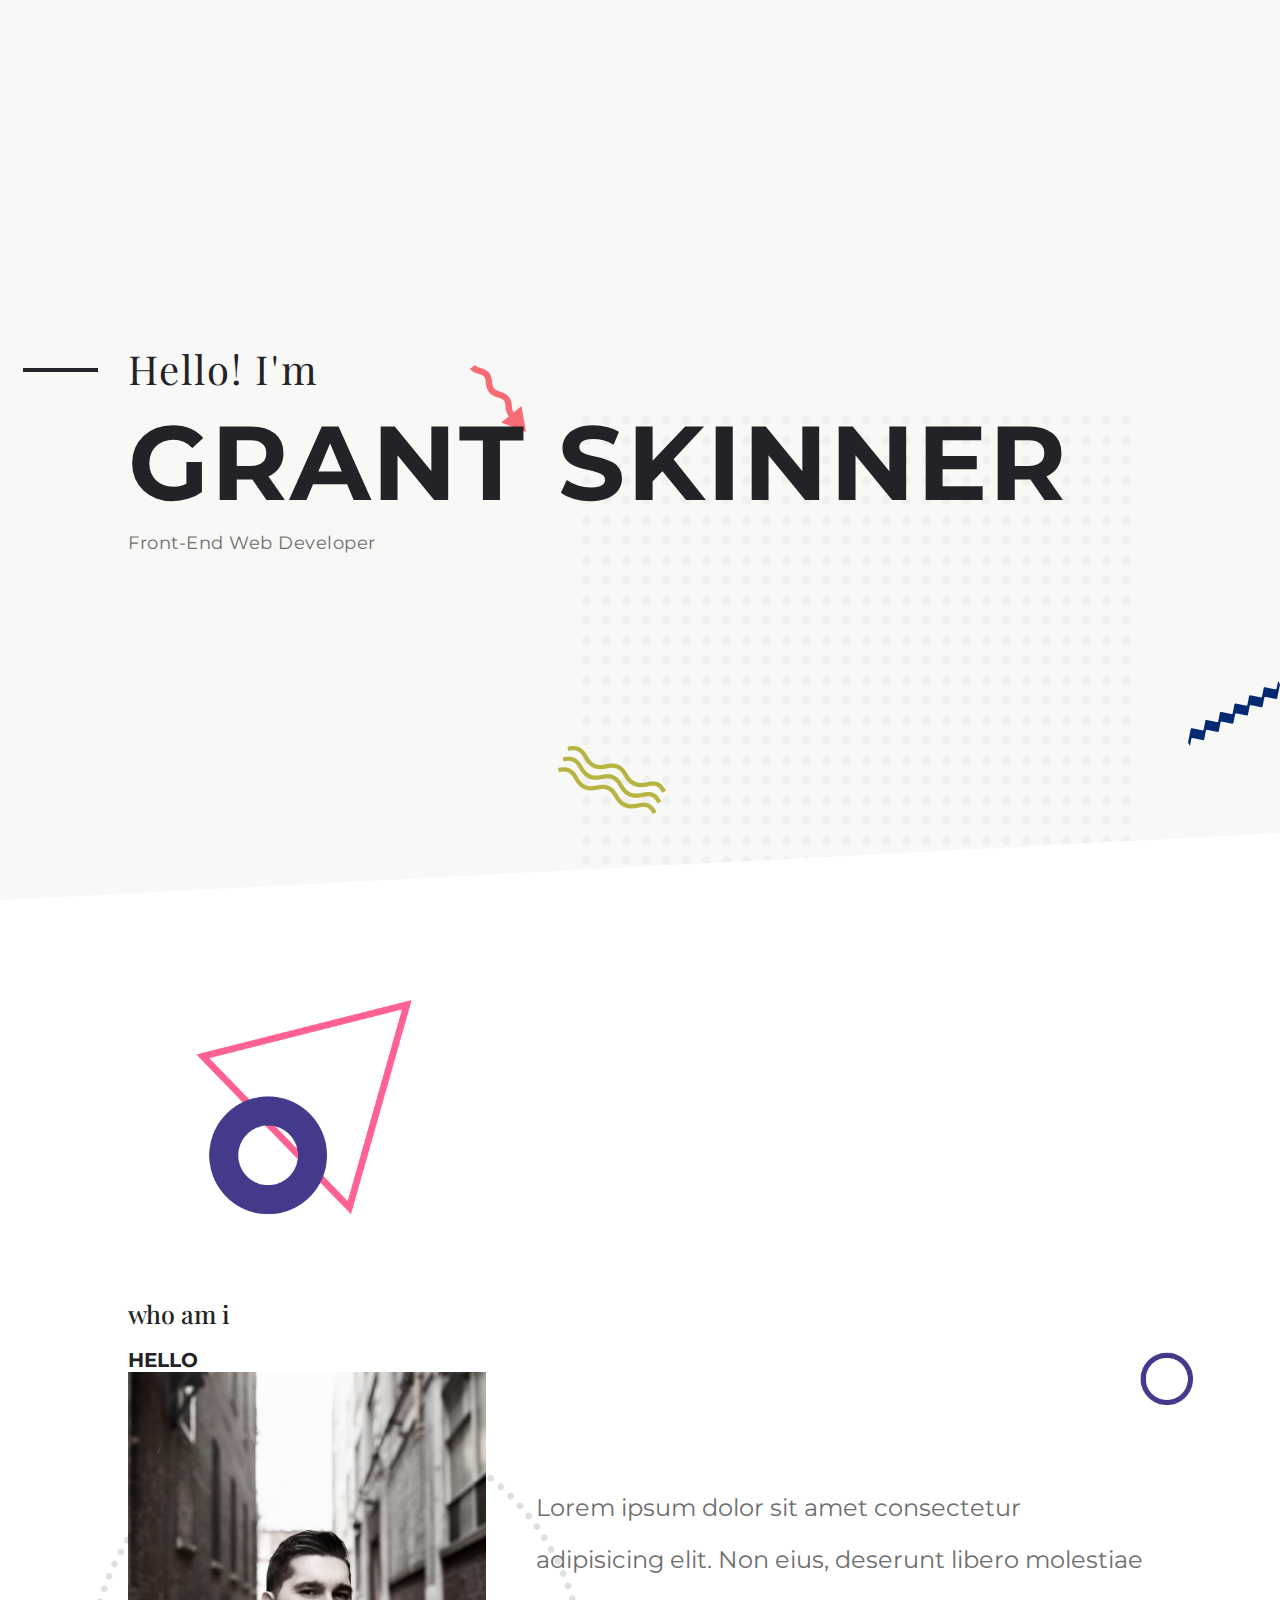
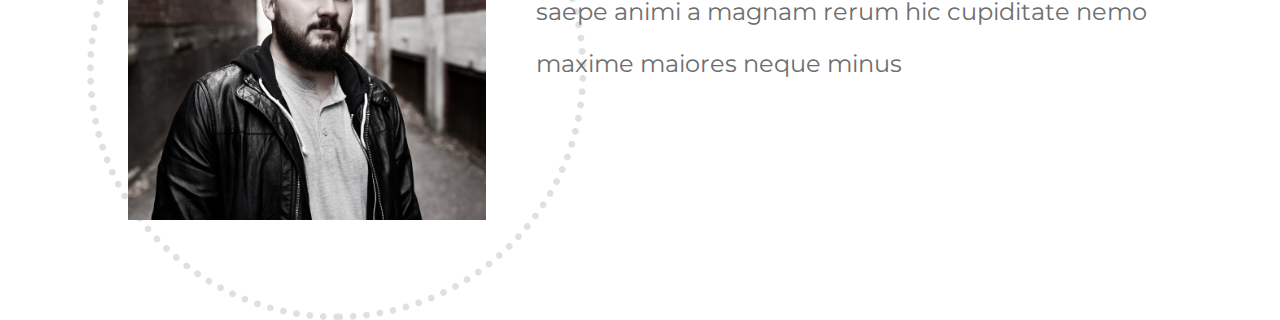
<file: grant-skinner-portfolio.html>
<!DOCTYPE html>
<html lang="en">
<head>
  <meta charset="UTF-8">
  <meta http-equiv="X-UA-Compatible" content="IE=edge">
  <meta name="viewport" content="width=device-width, initial-scale=1.0">
  <title>Grant Skinner</title>
  <link rel="stylesheet" href="./styles/styles.css">
  <link
    href="https://fonts.googleapis.com/css?family=Montserrat:100,200,300,400,500,600,700,800,900|Playfair+Display:400,700,900&subset=cyrillic,latin-ext"
    rel="stylesheet">
  
</head>
<body>
  <header>
    <div class="wrapper">
      <h1>Hello! I'm<span>Grant Skinner</span></h1>
      <p>Front-End Web Developer</p>
    </div>
  </header>
  <main>
    <section class="profile">
      <div class="wrapper">
        <div class="profileTitle">
          <p class="title">who am i</p>
          <h2>Hello</h2>
        </div>
        <div class="profileFlex">
          <div class="profileImageContainer">
            <img src="./assets/2015-11-27-JB-Grant-096_JW.jpg" alt="">
          </div>
          <div class="profileTextContainer">
            <p>Lorem ipsum dolor sit amet consectetur adipisicing elit. Non eius, deserunt libero molestiae saepe animi a magnam rerum hic cupiditate nemo maxime maiores neque minus</p>
          </div>
        </div>
      </div>
    </section>
  </main>
</body>
</html>
</file>
<file: styles/styles.css>
html {
  line-height: 1.15;
  -ms-text-size-adjust: 100%;
  -webkit-text-size-adjust: 100%;
}

body {
  margin: 0;
}

article,
aside,
footer,
header,
nav,
section {
  display: block;
}

h1 {
  font-size: 2em;
  margin: 0.67em 0;
}

figcaption,
figure,
main {
  display: block;
}

figure {
  margin: 1em 40px;
}

hr {
  -webkit-box-sizing: content-box;
          box-sizing: content-box;
  height: 0;
  overflow: visible;
}

pre {
  font-family: monospace, monospace;
  font-size: 1em;
}

a {
  background-color: transparent;
  -webkit-text-decoration-skip: objects;
}

abbr[title] {
  border-bottom: none;
  text-decoration: underline;
  -webkit-text-decoration: underline dotted;
          text-decoration: underline dotted;
}

b,
strong {
  font-weight: inherit;
}

b,
strong {
  font-weight: bolder;
}

code,
kbd,
samp {
  font-family: monospace, monospace;
  font-size: 1em;
}

dfn {
  font-style: italic;
}

mark {
  background-color: #ff0;
  color: #000;
}

small {
  font-size: 80%;
}

sub,
sup {
  font-size: 75%;
  line-height: 0;
  position: relative;
  vertical-align: baseline;
}

sub {
  bottom: -0.25em;
}

sup {
  top: -0.5em;
}

audio,
video {
  display: inline-block;
}

audio:not([controls]) {
  display: none;
  height: 0;
}

img {
  border-style: none;
}

svg:not(:root) {
  overflow: hidden;
}

button,
input,
optgroup,
select,
textarea {
  font-family: sans-serif;
  font-size: 100%;
  line-height: 1.15;
  margin: 0;
}

button,
input {
  overflow: visible;
}

button,
select {
  text-transform: none;
}

button,
html [type=button],
[type=reset],
[type=submit] {
  -webkit-appearance: button;
}

button::-moz-focus-inner,
[type=button]::-moz-focus-inner,
[type=reset]::-moz-focus-inner,
[type=submit]::-moz-focus-inner {
  border-style: none;
  padding: 0;
}

button:-moz-focusring,
[type=button]:-moz-focusring,
[type=reset]:-moz-focusring,
[type=submit]:-moz-focusring {
  outline: 1px dotted ButtonText;
}

fieldset {
  padding: 0.35em 0.75em 0.625em;
}

legend {
  -webkit-box-sizing: border-box;
          box-sizing: border-box;
  color: inherit;
  display: table;
  max-width: 100%;
  padding: 0;
  white-space: normal;
}

progress {
  display: inline-block;
  vertical-align: baseline;
}

textarea {
  overflow: auto;
}

[type=checkbox],
[type=radio] {
  -webkit-box-sizing: border-box;
          box-sizing: border-box;
  padding: 0;
}

[type=number]::-webkit-inner-spin-button,
[type=number]::-webkit-outer-spin-button {
  height: auto;
}

[type=search] {
  -webkit-appearance: textfield;
  outline-offset: -2px;
}

[type=search]::-webkit-search-cancel-button,
[type=search]::-webkit-search-decoration {
  -webkit-appearance: none;
}

::-webkit-file-upload-button {
  -webkit-appearance: button;
  font: inherit;
}

details,
menu {
  display: block;
}

summary {
  display: list-item;
}

canvas {
  display: inline-block;
}

template {
  display: none;
}

[hidden] {
  display: none;
}

.clearfix:after {
  visibility: hidden;
  display: block;
  font-size: 0;
  content: "";
  clear: both;
  height: 0;
}

html {
  -webkit-box-sizing: border-box;
  box-sizing: border-box;
}

*,
*:before,
*:after {
  -webkit-box-sizing: inherit;
          box-sizing: inherit;
}

.sr-only {
  position: absolute;
  width: 1px;
  height: 1px;
  margin: -1px;
  border: 0;
  padding: 0;
  white-space: nowrap;
  -webkit-clip-path: inset(100%);
          clip-path: inset(100%);
  clip: rect(0 0 0 0);
  overflow: hidden;
}

header {
  height: 100vh;
  background-color: #f8f8f6;
  background-image: url(../assets/sub-bnr-home.png);
  background-position: right bottom;
  background-repeat: no-repeat;
  display: -webkit-box;
  display: -ms-flexbox;
  display: flex;
  -webkit-box-orient: vertical;
  -webkit-box-direction: normal;
      -ms-flex-direction: column;
          flex-direction: column;
  -webkit-box-pack: center;
      -ms-flex-pack: center;
          justify-content: center;
  background-attachment: fixed;
}
header h1 {
  font-size: 2rem;
  font-family: "Playfair Display", serif;
  color: #232227;
  font-weight: normal;
  letter-spacing: 2px;
  position: relative;
}
header h1::before {
  content: "";
  width: 75px;
  height: 4px;
  background-color: #232227;
  position: absolute;
  top: 22px;
  left: -105px;
}
header h1 span {
  text-transform: uppercase;
  display: block;
  font-weight: bold;
  font-size: 5.25rem;
  font-family: "Montserrat", sans-serif;
  padding: 10px 0 10px 0;
}
header p {
  color: #6e6e6e;
  font-family: "Montserrat", sans-serif;
  font-size: 0.9rem;
  letter-spacing: 0.5px;
}

.profile {
  margin-top: 100px;
  padding-top: 300px;
  padding-bottom: 100px;
  color: #232227;
  background-color: #fff;
  background-image: url(../assets/hello-bg.png);
  width: 100%;
  background-repeat: no-repeat;
  background-position: center;
  background-position: top;
  background-size: contain;
  position: relative;
  display: inline-block;
}
.profile .sectionTitle {
  text-align: center;
  padding-bottom: 100px;
  margin-top: -150px;
}
.profile .sectionTitle .title {
  padding-left: 150px;
  position: relative;
  display: inline-block;
}
.profile .sectionTitle .title::before {
  content: "";
  width: 1px;
  height: 80px;
  border-right: 1px solid #232227;
  position: absolute;
  bottom: 0;
  left: 125px;
}
.profile .sectionTitle h2 {
  font-size: 5.25rem;
}
.profile::before {
  content: "";
  width: 150%;
  height: 100px;
  background-color: #fff;
  position: absolute;
  top: -150px;
  rotate: -3deg;
}

.profileFlex {
  display: -webkit-box;
  display: -ms-flexbox;
  display: flex;
  -webkit-box-align: center;
      -ms-flex-align: center;
          align-items: center;
  position: relative;
}
.profileFlex .profileImageContainer {
  width: 35%;
}
.profileFlex .profileTextContainer {
  width: 65%;
  padding-left: 50px;
  color: #232227;
  font-family: "Montserrat", sans-serif;
  font-size: 1.2rem;
  line-height: 52px;
  color: #6e6e6e;
}
.profileFlex .profileTextContainer p {
  padding-bottom: 20px;
}

.skills {
  background-image: url(../assets/skill-bg.png);
  background-repeat: no-repeat;
  background-color: white;
  background-size: contain;
  background-position: right top;
  padding-top: 100px;
}
.skills .sectionTitle {
  position: relative;
  top: -50px;
  padding-left: 100px;
}
.skills .sectionTitle h2 {
  font-size: 2rem;
  position: relative;
}
.skills .sectionTitle h2::before {
  content: "";
  width: 50px;
  height: 2px;
  background-color: #232227;
  position: absolute;
  top: 40px;
  left: -75px;
}
.skills .skillsLayout {
  display: -webkit-box;
  display: -ms-flexbox;
  display: flex;
  -webkit-box-pack: justify;
      -ms-flex-pack: justify;
          justify-content: space-between;
  -ms-flex-wrap: wrap;
      flex-wrap: wrap;
  padding-top: 10px;
}
.skills .skillsLayout .skill {
  width: 25%;
  text-align: center;
  padding-bottom: 80px;
}
.skills .skillsLayout .skillIcon {
  color: #0be0b0;
  font-size: 3rem;
  padding-bottom: 20px;
  -webkit-transition: 0.2s;
  transition: 0.2s;
  width: 100%;
}
.skills .skillsLayout p {
  color: #232227;
  font-family: "Montserrat", sans-serif;
  font-size: 1.25rem;
  font-weight: bold;
  text-transform: uppercase;
}

.projects {
  background-image: url(../assets/work-bg.png);
  background-position: center;
  background-repeat: no-repeat;
  background-size: contain;
}
.projects .sectionTitle {
  padding-top: 50px;
  text-align: center;
  padding-bottom: 150px;
}
.projects .sectionTitle .title {
  padding-left: 150px;
  position: relative;
  display: inline-block;
}
.projects .sectionTitle .title::before {
  content: "";
  width: 1px;
  height: 80px;
  border-right: 1px solid #232227;
  position: absolute;
  bottom: 0;
  left: 125px;
}
.projects .sectionTitle h2 {
  font-size: 5.25rem;
}
.projects::before {
  content: "";
  width: 100%;
  height: 100px;
  background-color: #fff;
  position: absolute;
  top: -150px;
  rotate: -3deg;
}

.projectResults {
  display: -webkit-box;
  display: -ms-flexbox;
  display: flex;
  -webkit-box-orient: vertical;
  -webkit-box-direction: normal;
      -ms-flex-direction: column;
          flex-direction: column;
}
.projectResults .project {
  display: -webkit-box;
  display: -ms-flexbox;
  display: flex;
  -webkit-box-pack: justify;
      -ms-flex-pack: justify;
          justify-content: space-between;
  -webkit-box-align: center;
      -ms-flex-align: center;
          align-items: center;
  padding-bottom: 100px;
}
.projectResults .project .projectTextContainer {
  width: 45%;
}
.projectResults .project .projectImageContainer {
  width: 45%;
}
.projectResults .project .projectImageContainer img {
  width: 100%;
}

.projectTextContainer .stackList {
  display: -webkit-box;
  display: -ms-flexbox;
  display: flex;
  -webkit-box-pack: justify;
      -ms-flex-pack: justify;
          justify-content: space-between;
  padding: 25px 0;
}
.projectTextContainer .stackList li {
  font-family: "Montserrat", sans-serif;
  width: -webkit-min-content;
  width: -moz-min-content;
  width: min-content;
}
.projectTextContainer p {
  font-family: "Montserrat", sans-serif;
  color: #6e6e6e;
  letter-spacing: 0.5px;
  font-size: 0.9rem;
  line-height: 30px;
}
.projectTextContainer .projectLinks {
  padding-top: 50px;
  display: -webkit-box;
  display: -ms-flexbox;
  display: flex;
  -webkit-box-pack: justify;
      -ms-flex-pack: justify;
          justify-content: space-between;
}
.projectTextContainer .projectLinks a {
  color: #fe6192;
  font-family: "Montserrat", sans-serif;
  font-size: 1.25rem;
  font-weight: bold;
  text-transform: uppercase;
  border-bottom: solid 2px #fe6192;
  -webkit-transition: 0.6s;
  transition: 0.6s;
}
.projectTextContainer .projectLinks a:focus, .projectTextContainer .projectLinks a:hover {
  color: #443a8b;
  border-bottom: solid 2px #443a8b;
}

.projectTextContainerLeft {
  text-align: right;
}

footer {
  background-color: #232227;
  background-position: contain;
  position: relative;
}
footer .footerTitle {
  padding-top: 300px;
  text-align: center;
  color: #fff;
  margin-bottom: 150px;
}
footer .footerTitle .title {
  padding-left: 150px;
  position: relative;
  display: inline-block;
  z-index: 10;
}
footer .footerTitle .title::before {
  content: "";
  width: 1px;
  height: 80px;
  border-right: 1px solid white;
  position: absolute;
  bottom: 0;
  left: 125px;
}
footer .footerTitle h2 {
  font-size: 5.25rem;
  color: white;
  z-index: 10;
  position: relative;
}
footer::before {
  content: "";
  background-image: url(../assets/contact-bg-1.png);
  width: 100%;
  height: 100%;
  position: absolute;
  background-repeat: no-repeat;
  background-position: top center;
  z-index: 1;
  background-position: contain;
}
footer::after {
  content: "";
  background-color: #fff;
  width: 100%;
  height: 100px;
  position: absolute;
  top: 0;
}

form {
  display: -webkit-box;
  display: -ms-flexbox;
  display: flex;
  -ms-flex-wrap: wrap;
      flex-wrap: wrap;
  -webkit-box-pack: justify;
      -ms-flex-pack: justify;
          justify-content: space-between;
}
form input {
  z-index: 10;
  border-bottom: 2px solid rgba(0, 0, 0, 0.2);
  color: #f8f8f6;
  letter-spacing: 1.2px;
  padding: 20px;
  font-family: "Montserrat", sans-serif;
  -webkit-transition: 0.6s;
  transition: 0.6s;
  font-size: 1.3rem;
  margin-bottom: 50px;
}
form input::-webkit-input-placeholder {
  letter-spacing: 1.2px;
  font-size: 1.3rem;
  color: #f8f8f6;
  font-family: "Montserrat", sans-serif;
  opacity: 1;
}
form input::-moz-placeholder {
  letter-spacing: 1.2px;
  font-size: 1.3rem;
  color: #f8f8f6;
  font-family: "Montserrat", sans-serif;
  opacity: 1;
}
form input:-ms-input-placeholder {
  letter-spacing: 1.2px;
  font-size: 1.3rem;
  color: #f8f8f6;
  font-family: "Montserrat", sans-serif;
  opacity: 1;
}
form input::-ms-input-placeholder {
  letter-spacing: 1.2px;
  font-size: 1.3rem;
  color: #f8f8f6;
  font-family: "Montserrat", sans-serif;
  opacity: 1;
}
form input::placeholder {
  letter-spacing: 1.2px;
  font-size: 1.3rem;
  color: #f8f8f6;
  font-family: "Montserrat", sans-serif;
  opacity: 1;
}
form input:focus {
  border-bottom: 2px solid white;
}
form textarea {
  width: 100%;
  border-bottom: 2px solid rgba(0, 0, 0, 0.2);
  z-index: 10;
  color: white;
  letter-spacing: 1.2px;
  padding: 20px;
  font-family: "Montserrat", sans-serif;
  -webkit-transition: 0.6s;
  transition: 0.6s;
  font-size: 1.3rem;
  height: 220px;
  margin-bottom: 100px;
}
form textarea::-webkit-input-placeholder {
  opacity: 1;
}
form textarea::-moz-placeholder {
  opacity: 1;
}
form textarea:-ms-input-placeholder {
  opacity: 1;
}
form textarea::-ms-input-placeholder {
  opacity: 1;
}
form textarea::placeholder {
  opacity: 1;
}
form textarea:focus {
  border-bottom: 2px solid white;
}
form button {
  border-radius: 50px;
  border: 3px white solid;
  margin: 0 auto;
  font-size: 1.25rem;
  font-family: "Montserrat", sans-serif;
  color: white;
  width: 30%;
  padding: 15px 50px;
  text-transform: uppercase;
  z-index: 10;
  font-weight: bold;
  -webkit-transition: 0.6s;
  transition: 0.6s;
}
form button:focus, form button:hover {
  background-color: white;
  color: #232227;
}

input[name=name] {
  width: 100%;
}

input[name=email],
input[name=phone] {
  width: 48%;
}

.socials {
  display: -webkit-box;
  display: -ms-flexbox;
  display: flex;
  -webkit-box-pack: center;
      -ms-flex-pack: center;
          justify-content: center;
  padding: 100px 0;
}
.socials li {
  z-index: 10;
  padding: 0 20px;
  font-size: 1.5rem;
}
.socials li a {
  color: #f8f8f6;
  -webkit-transition: 0.6s;
  transition: 0.6s;
}
.socials li a:focus, .socials li a:hover {
  color: #0be0b0;
}

html {
  font-size: 125%;
  overflow-x: hidden;
}

.wrapper {
  max-width: 1280px;
  width: 80%;
  margin: 0 auto;
}

* {
  margin: 0;
  padding: 0;
  border: 0;
  outline: 0;
  font-size: 100%;
  vertical-align: baseline;
  background: transparent;
}

body {
  overflow-x: hidden;
}

h1,
h2,
h3,
ul,
p,
a,
input,
textarea {
  padding: 0;
  margin: 0;
}

li {
  list-style: none;
}

a {
  text-decoration: none;
}

img {
  width: 100%;
  display: block;
}

.title {
  font-family: "Playfair Display", serif;
  font-weight: 500;
  font-size: 1.25rem;
  position: relative;
}

h2 {
  font-family: "Montserrat", sans-serif;
  text-transform: uppercase;
  color: #232227;
  padding-top: 20px;
}

h3 {
  font-family: "Montserrat", sans-serif;
  color: #232227;
  font-weight: bold;
  font-size: 2rem;
  line-height: 50px;
  text-transform: uppercase;
}

@media (max-width: 1050px) {
  .profileFlex {
    -webkit-box-orient: vertical;
    -webkit-box-direction: normal;
        -ms-flex-direction: column;
            flex-direction: column;
  }
  .profileFlex .profileImageContainer {
    width: 60%;
  }
  .profileFlex .profileTextContainer {
    width: 90%;
    padding-top: 50px;
    padding-left: 0px;
    line-height: 40px;
  }
  .projectTextContainer .projectLinks a {
    font-size: 1.1rem;
  }
}
@media (max-width: 950px) {
  .wrapper {
    width: 95%;
  }
  .skills .skillsLayout .skill {
    width: 33.3333333333%;
  }
  .projectTextContainer .projectLinks {
    -webkit-box-orient: vertical;
    -webkit-box-direction: normal;
        -ms-flex-direction: column;
            flex-direction: column;
    -webkit-box-align: start;
        -ms-flex-align: start;
            align-items: flex-start;
  }
  .projectTextContainerLeft .projectLinks {
    -webkit-box-align: end;
        -ms-flex-align: end;
            align-items: flex-end;
  }
  .projectTextContainer .projectLinks a {
    margin: 10px 0;
  }
}
@media (max-width: 850px) {
  .projectResults .project {
    -webkit-box-orient: vertical;
    -webkit-box-direction: normal;
        -ms-flex-direction: column;
            flex-direction: column;
    padding-bottom: 0;
  }
  .projectTextContainerLeft {
    -webkit-box-ordinal-group: 2;
        -ms-flex-order: 1;
            order: 1;
    text-align: left;
  }
  .projectTextContainerLeft .projectLinks {
    -webkit-box-align: start;
        -ms-flex-align: start;
            align-items: flex-start;
  }
  .projectResults .project .projectTextContainer,
.projectResults .project .projectImageContainer {
    width: 80%;
  }
  .projects .sectionTitle {
    padding-bottom: 50px;
  }
}
@media (max-width: 768px) {
  header h1 span {
    font-size: 4rem;
  }
  .profile {
    padding-top: 150px;
  }
  .profile .sectionTitle h2 {
    font-size: 3rem;
  }
  .profileFlex .profileImageContainer {
    width: 80%;
  }
  .skills .skillsLayout .skill {
    width: 50%;
  }
  .skills .skillsLayout .skillIcon {
    font-size: 2.5rem;
  }
  .projects .sectionTitle h2 {
    font-size: 3rem;
  }
  input[name=email],
input[name=phone] {
    width: 100%;
  }
  footer .footerTitle h2 {
    font-size: 3rem;
  }
  form button {
    width: auto;
  }
}
@media (max-width: 480px) {
  header h1 span {
    font-size: 2.8rem;
  }
  .skills .skillsLayout p {
    font-size: 1rem;
  }
  .projectTextContainer .stackList {
    -webkit-box-orient: vertical;
    -webkit-box-direction: normal;
        -ms-flex-direction: column;
            flex-direction: column;
  }
  .projectTextContainer .stackList li {
    width: 100%;
    padding: 5px 0;
  }
}
</file>
